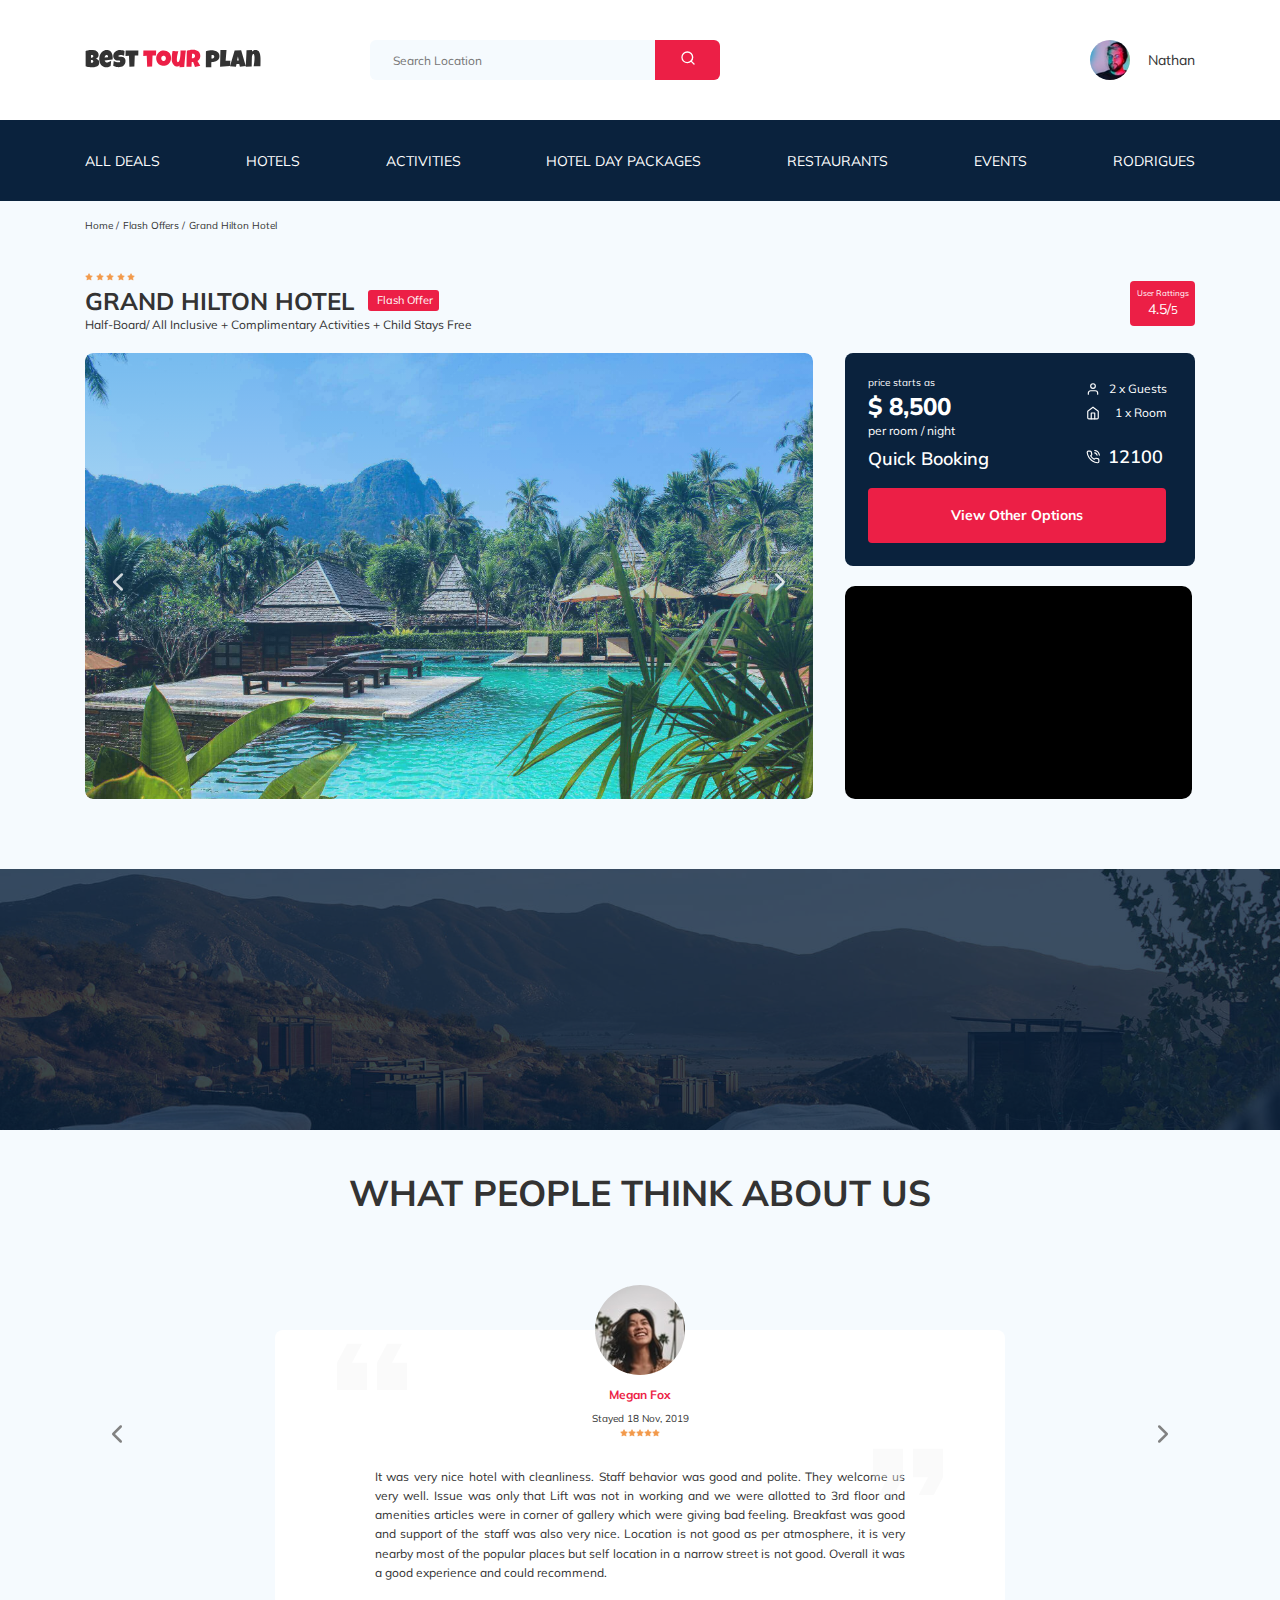
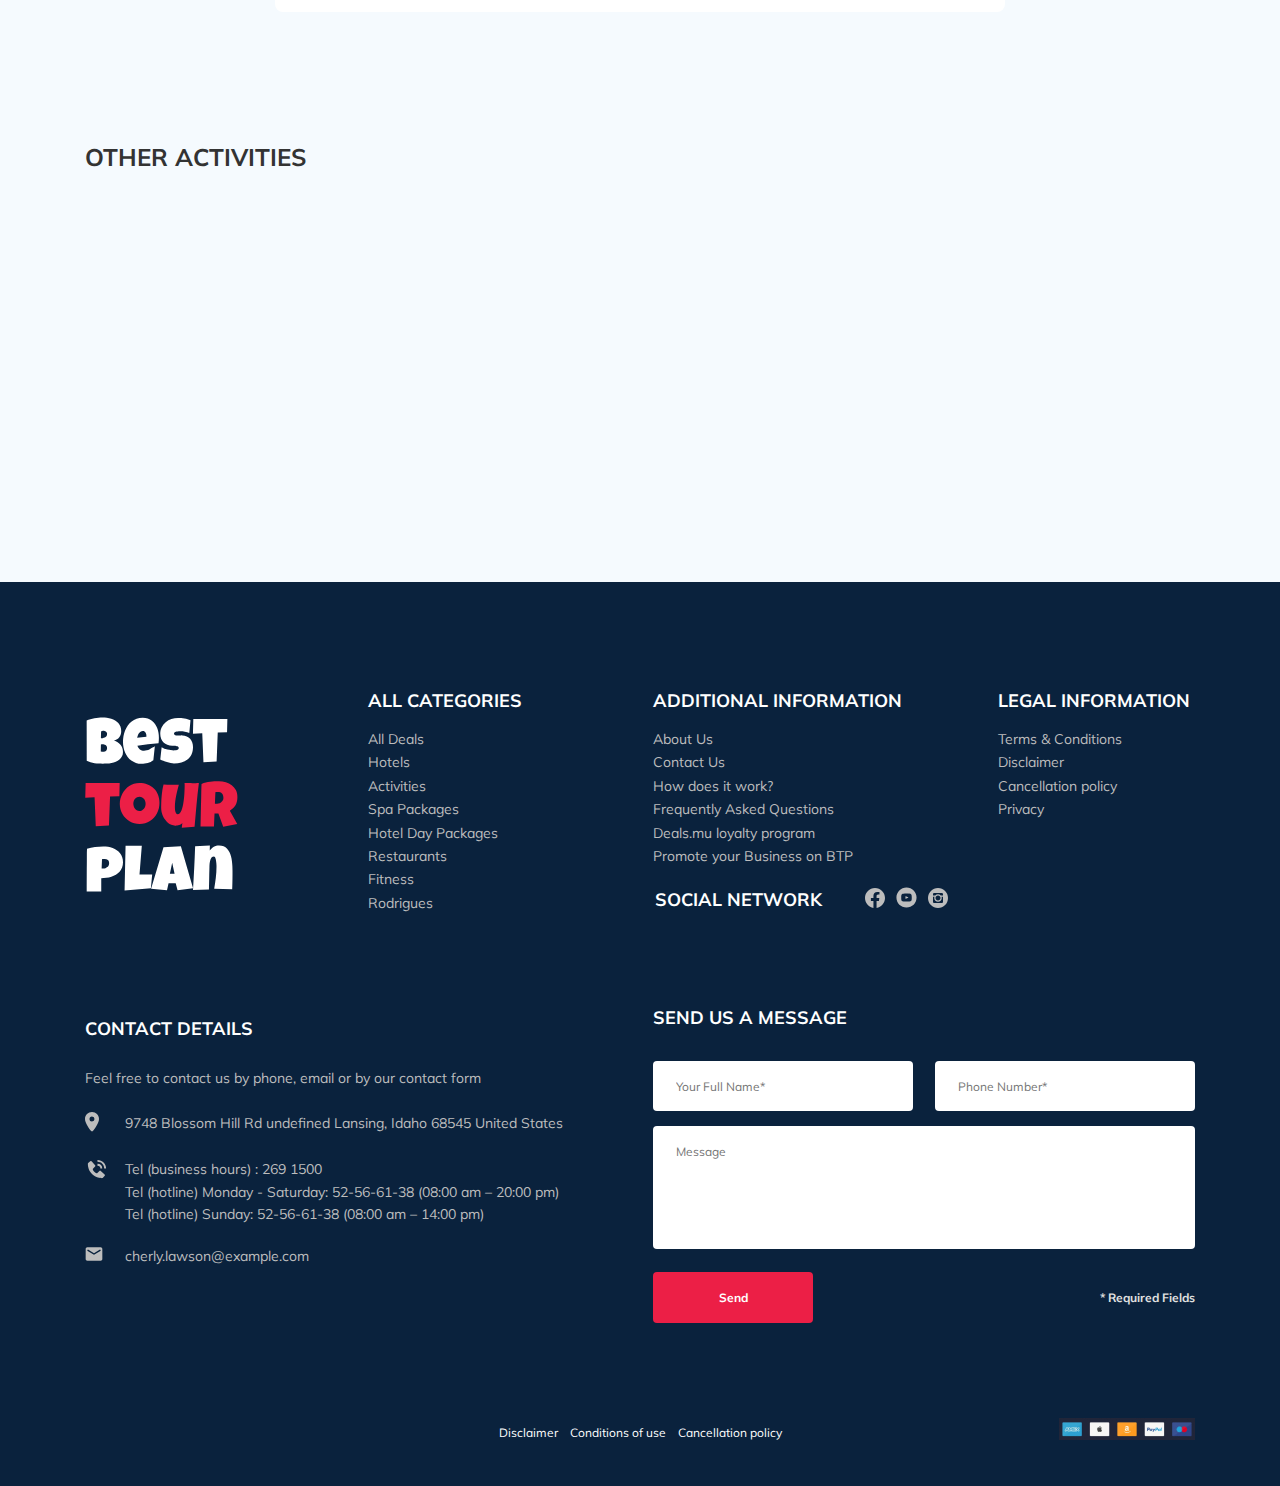
<file: index.html>
<!DOCTYPE html>
<html lang="en">
  <head>
    <meta charset="UTF-8" />
    <meta name="viewport" content="width=device-width, initial-scale=1.0" />
    <title>Best Tour Plan - Hotel Booking</title>
    <link
      href="https://fonts.googleapis.com/css2?family=Muli:wght@400;700&family=Nunito:wght@400;700;800&display=swap"
      rel="stylesheet"
    />
    <link rel="stylesheet" href="css/swiper-bundle.min.css" />
    <link rel="stylesheet" href="css/aos.css" />
    <link rel="stylesheet" href="css/style.css" />
    <link rel="shortcut icon" href="favicon.ico" type="image/x-icon" />
    <link rel="icon" href="favicon.ico" type="image/x-icon" />
  </head>
  <body>
    <header class="navbar navbar__mobile__fixed">
      <div class="container">
        <div class="navbar-top">
          <a href="#" class="logo">
            <img
              src="img/horizontal-logo.svg"
              alt="Logo: Best Tour Plan"
              class="logo__img"
            />
          </a>
          <form
            action="#"
            class="search navbar__search navbar__search--mobile--hidden"
          >
            <input
              type="search"
              class="search__input"
              placeholder="Search Location"
            />
            <button class="search__button">
              <img src="img/search.svg" alt="icon: search" />
            </button>
          </form>
          <a href="#" class="user navbar__user navbar__user--mobile--hidden">
            <img
              src="img/user-avatar.jpg"
              alt="Avatar: Nathan"
              class="user__avatar"
            />
            <span class="user__name">Nathan</span>
          </a>
          <!-- /.user -->
          <button class="menu-button navbar-top__menu-button">
            <span class="menu-button__line"></span>
            <span class="menu-button__line"></span>
            <span class="menu-button__line"></span>
          </button>
        </div>
        <!-- /.navbar-top -->
      </div>
      <!-- /.container -->
      <div class="navbar-bottom">
        <div class="container">
          <ul class="navbar-menu">
            <li class="navbar-menu__item navbar-menu__item--mobile--visible">
              <a
                href="#"
                class="user navbar__user navbar__user--mobile--visible"
              >
                <img
                  src="img/user-avatar.jpg"
                  alt="Avatar: Nathan"
                  class="user__avatar"
                />
                <span class="user__name user__name--light">Nathan</span>
              </a>
              <!-- /.user -->
            </li>
            <li class="navbar-menu__item navbar-menu__item--mobile--visible">
              <form
                action="#"
                class="search navbar__search navbar__search--mobile--visible"
              >
                <input
                  type="search"
                  class="search__input"
                  placeholder="Search Location"
                />
                <button class="search__button">
                  <img src="img/search.svg" alt="icon: search" />
                </button>
              </form>
            </li>
            <li class="navbar-menu__item">
              <a href="#" class="navbar-menu__link">All Deals</a>
            </li>
            <li class="navbar-menu__item">
              <a href="#" class="navbar-menu__link">Hotels</a>
            </li>
            <li class="navbar-menu__item">
              <a href="#" class="navbar-menu__link">Activities</a>
            </li>
            <li class="navbar-menu__item">
              <a href="#" class="navbar-menu__link">Hotel Day Packages</a>
            </li>
            <li class="navbar-menu__item">
              <a href="#" class="navbar-menu__link">Restaurants</a>
            </li>
            <li class="navbar-menu__item">
              <a href="#" class="navbar-menu__link">Events</a>
            </li>
            <li class="navbar-menu__item">
              <a href="#" class="navbar-menu__link">Rodrigues</a>
            </li>
          </ul>
        </div>
        <!-- /.container -->
      </div>
      <!-- /.navbar-bottom -->
    </header>
    <nav class="breadcrumb">
      <div class="container">
        <ul class="breadcrumb-list">
          <li class="breadcrumb-list__item">
            <a href="#" class="breadcrumb-list__link">Home</a>
          </li>
          <li class="breadcrumb-list__item">
            <a href="#" class="breadcrumb-list__link">Flash Offers</a>
          </li>
          <li class="breadcrumb-list__item">Grand Hilton Hotel</li>
        </ul>
      </div>
      <!-- /.container -->
    </nav>
    <!-- /.breadcrumb -->
    <section class="hotel">
      <div class="container">
        <div class="hotel-info">
          <div class="hotel-info__text">
            <div class="hotel-wrapper">
              <div class="stars">
                <img class="img" src="img/star.svg" alt="star" />
                <img class="img" src="img/star.svg" alt="star" />
                <img class="img" src="img/star.svg" alt="star" />
                <img class="img" src="img/star.svg" alt="star" />
                <img class="img" src="img/star.svg" alt="star" />
              </div>
              <h1 class="hotel-name hotel-info__name">GRAND HILTON HOTEL</h1>
              <span class="offer hotel-info__offer">Flash Offer</span>
            </div>
            <p class="hotel-description hotel-info__description">
              Half-Board/ All Inclusive + Complimentary Activities + Child Stays
              Free
            </p>
          </div>
          <!-- /.hotel-info__text -->
          <div class="rating hotel-info__rating">
            <span class="rating__text">User Rattings</span>
            <span class="rating__counter">4.5/<small>5</small></span>
          </div>
          <!-- /.hotel-info__rating -->
        </div>
        <!-- /.hotel-info -->
        <script src="http://code.jquery.com/jquery-3.5.1.min.js"></script>
        <div class="hotel-grid">
          <!-- Slider main container -->
          <div class="swiper-container hotel-slider hotel__slider">
            <!-- Additional required wrapper -->
            <div class="swiper-wrapper">
              <!-- Slides -->
              <div class="swiper-slide hotel-slider__item">
                <img
                  class="hotel-slider__image"
                  src="img/slide.jpg"
                  alt="slide"
                />
              </div>
              <div class="swiper-slide hotel-slider">
                <img
                  class="hotel-slider__image"
                  src="img/sl2.jpg"
                  alt="slide"
                />
              </div>
              <div class="swiper-slide hotel-slider">
                <img
                  class="hotel-slider__image"
                  src="img/sl3.jpg"
                  alt="slide"
                />
              </div>
            </div>
            <!-- If we need navigation buttons -->
            <button
              class="hotel-slider__button hotel-slider__button--prev"
            ></button>
            <button
              class="hotel-slider__button hotel-slider__button--next"
            ></button>
          </div>
          <!--/.swiper-container-->
          <div class="hotel-right">
            <div class="booking">
              <div class="booking__info">
                <div class="booking__price">
                  <span class="booking__start">price starts as</span>
                  <strong class="booking__pricetag">$ 8,500</strong>
                  <span class="booking__per-room">per room / night</span>
                </div>
                <!-- /.booking__price -->
                <div class="booking__room">
                  <div class="booking__text">
                    <img
                      src="img/user.svg"
                      alt="Icon: user"
                      class="booking__icon"
                    />
                    <span class="booking__description">2 x Guests</span>
                  </div>
                  <div class="booking__text">
                    <img
                      src="img/home.svg"
                      alt="Icon: home"
                      class="booking__icon"
                    />
                    <span class="booking__description">1 x Room</span>
                  </div>
                </div>
                <!-- /.booking__room -->
              </div>
              <!-- /.booking__info -->
              <div class="booking__call-center">
                <span class="booking__heading">Quick Booking</span>
                <a class="booking__number" href="tel:12100">
                  <img src="img/phone-call.svg" alt="Icon: phone" />
                  <span class="booking__num">12100</span>
                </a>
              </div>
              <!-- /.booking__call-center -->
              <button data-toggle="modal" class="button booking__button">
                View Other Options
              </button>
            </div>
            <!-- /.booking -->
            <div class="map">
              <iframe
                src="https://www.google.com/maps/embed?pb=!1m18!1m12!1m3!1d2237.5268501208375!2d36.72017371613691!3d55.888221680589794!2m3!1f0!2f0!3f0!3m2!1i1024!2i768!4f13.1!3m3!1m2!1s0x46b57aafe7c576a9%3A0x3482dc79de08434!2sHilton%20Garden%20Inn%20Moscow%20New%20Riga!5e0!3m2!1sru!2sru!4v1602269385169!5m2!1sru!2sru"
                width="576"
                height="213"
                style="border: 0"
                allowfullscreen=""
                aria-hidden="false"
                tabindex="0"
              ></iframe>
            </div>
            <!-- /.map -->
          </div>
          <!-- /.hotel-right -->
        </div>
        <!-- /.hotel-grid -->
      </div>
      <!-- /.container -->
    </section>
    <section class="newsletter">
      <div class="newsletter-wrapper" data-aos="fade-up">
        <h2 class="newsletter-title newsletter__title">
          subscribe to our
          <span class="newsletter-title__strong">Newsletter</span>
        </h2>
        <form
          action="send.php"
          method="POST"
          class="subscribe newsletter__subscribe novalid"
        >
          <input
            type="email"
            class="subscribe__input"
            placeholder="Your email address"
            name="email"
            required
          />
          <button class="subscribe__button">Send</button>
        </form>
      </div>
      <!-- /.newsletter-wrapper -->
    </section>
    <section class="reviews">
      <div class="container">
        <h2 class="reviews__title">What people think about us</h2>
        <div class="swiper-container reviews-slider">
          <div class="swiper-wrapper">
            <div class="swiper-slide">
              <div class="reviews-slider__item">
                <div class="reviews-slider__profile">
                  <img
                    src="img/reviews-avatar.jpg"
                    alt="Photo: Megan Fox"
                    class="reviews-slider__avatar"
                  />
                  <h3 class="reviews-slider__username">Megan Fox</h3>
                  <span class="reviews-slider__date">Stayed 18 Nov, 2019</span>
                  <div class="reviews-slider__rating">
                    <img class="img" src="img/star.svg" alt="star" />
                    <img class="img" src="img/star.svg" alt="star" />
                    <img class="img" src="img/star.svg" alt="star" />
                    <img class="img" src="img/star.svg" alt="star" />
                    <img class="img" src="img/star.svg" alt="star" />
                  </div>
                  <!-- /.reviews-slider__rating -->
                </div>
                <!-- /.reviews-slider__profile -->
                <p class="reviews-slider__text">
                  It was very nice hotel with cleanliness. Staff behavior was
                  good and polite. They welcome us very well. Issue was only
                  that Lift was not in working and we were allotted to 3rd floor
                  and amenities articles were in corner of gallery which were
                  giving bad feeling. Breakfast was good and support of the
                  staff was also very nice. Location is not good as per
                  atmosphere, it is very nearby most of the popular places but
                  self location in a narrow street is not good. Overall it was a
                  good experience and could recommend.
                </p>
              </div>
              <!-- /.reviews-slider__item -->
            </div>
            <!-- /.swiper-slide -->
            <div class="swiper-slide">
              <div class="reviews-slider__item">
                <div class="reviews-slider__profile">
                  <img
                    src="img/reviews-avatar2.jpg"
                    alt="Photo: Elizabeth Turner"
                    class="reviews-slider__avatar"
                  />
                  <h3 class="reviews-slider__username">Elizabeth Turner</h3>
                  <span class="reviews-slider__date">Stayed 1 Jul, 2019</span>
                  <div class="reviews-slider__rating">
                    <img class="img" src="img/star.svg" alt="star" />
                    <img class="img" src="img/star.svg" alt="star" />
                    <img class="img" src="img/star.svg" alt="star" />
                    <img class="img" src="img/star.svg" alt="star" />
                    <img class="img" src="img/star.svg" alt="star" />
                  </div>
                  <!-- /.reviews-slider__rating -->
                </div>
                <!-- /.reviews-slider__profile -->
                <p class="reviews-slider__text">
                  Luxury, perfect service, great location and amazing
                  breakfasts! The staff is very attentive and they care a lot
                  about each and every client. Rooms are cleaned several times a
                  day, everybody is smiling and the whole hotel is flawless. The
                  restaurants are fantastic, pool is great. It would be only
                  nicer to have more kinds of saunas. I especially loved the
                  Japanese breakfast to the room!!! As a big fan of Japanese
                  culture, well done!! Very satisfied!
                </p>
              </div>
              <!-- /.reviews-slider__item -->
            </div>
            <!-- /.swiper-slide -->
            <div class="swiper-slide">
              <div class="reviews-slider__item">
                <div class="reviews-slider__profile">
                  <img
                    src="img/reviews-avatar3.jpg"
                    alt="Photo: Ronald Donald"
                    class="reviews-slider__avatar"
                  />
                  <h3 class="reviews-slider__username">Ronald Donald</h3>
                  <span class="reviews-slider__date">Stayed 29 Sep, 2020</span>
                  <div class="reviews-slider__rating">
                    <img class="img" src="img/star.svg" alt="star" />
                    <img class="img" src="img/star.svg" alt="star" />
                    <img class="img" src="img/star.svg" alt="star" />
                    <img class="img" src="img/star.svg" alt="star" />
                    <img class="img" src="img/star.svg" alt="star" />
                  </div>
                  <!-- /.reviews-slider__rating -->
                </div>
                <!-- /.reviews-slider__profile -->
                <p class="reviews-slider__text">
                  This place was amazing to say the least. Very friendly staff
                  and everything and more that i was expecting before my visit.
                  Would definitely recommend to anyone looking for a lovely 5*
                  hotel and i will be back when I’m in the area. Thanks again
                  staff
                </p>
              </div>
              <!-- /.reviews-slider__item -->
            </div>
            <!-- /.swiper-slide -->
          </div>
          <!-- /.swiper-wrapper -->
          <button
            class="reviews-slider__button reviews-slider__button--prev"
          ></button>
          <button
            class="reviews-slider__button reviews-slider__button--next"
          ></button>
        </div>
        <!-- /.reviews-slider -->
      </div>
      <!-- /.container -->
    </section>
    <section class="activities">
      <div class="container">
        <h2 class="activities__title">Other Activities</h2>
        <div class="activities-wrapper">
          <div
            class="card activities__card"
            data-aos="fade-right"
            data-aos-offset="100"
            data-aos-easing="ease-in-sine"
          >
            <img
              src="img/activiti-1.jpg"
              alt="The curious corner 
of chamarel"
              class="card__image"
            />
            <h3 class="card__title">The curious corner <br />of chamarel</h3>
            <button data-toggle="modal" class="card__button">Book Now</button>
          </div>
          <!-- /.card -->
          <div
            class="card activities__card"
            data-aos="fade-right"
            data-aos-offset="150"
            data-aos-easing="ease-in-sine"
          >
            <img
              src="img/activiti-2.jpg"
              alt="Gymkhana club golf
course"
              class="card__image"
            />
            <h3 class="card__title">Gymkhana club golf <br />course</h3>
            <button data-toggle="modal" class="card__button">Book Now</button>
          </div>
          <!-- /.card -->
          <div
            class="card activities__card"
            data-aos="fade-right"
            data-aos-offset="200"
            data-aos-easing="ease-in-sine"
          >
            <img
              src="img/activiti-3.jpg"
              alt="Tamarind falls hiking
trip - full day"
              class="card__image"
            />
            <h3 class="card__title">
              Tamarind falls hiking <br />trip - full day
            </h3>
            <button data-toggle="modal" class="card__button">Book Now</button>
          </div>
          <!-- /.card -->
          <div
            class="card activities__card"
            data-aos="fade-right"
            data-aos-offset="250"
            data-aos-easing="ease-in-sine"
          >
            <img
              src="img/activiti-4.jpg"
              alt="The blue marine discovery
quest"
              class="card__image"
            />
            <h3 class="card__title">The blue marine discovery <br />quest</h3>
            <button data-toggle="modal" class="card__button">Book Now</button>
          </div>
          <!-- /.card -->
        </div>
        <!-- /.activities-wrapper -->
      </div>
      <!-- /.container -->
    </section>
    <!-- /.reviews -->
    <footer class="footer">
      <div class="container">
        <div class="footer-wrapper">
          <a class="logo footer__logo" href="#">
            <img src="img/vertical-logo.svg" alt="Logo: Best tur plan" />
          </a>
          <div class="footer__list footer__categories">
            <h3 class="footer__title">ALL CATEGORIES</h3>
            <ul class="footer__ul">
              <li class="footer__item">
                <a href="#" class="footer__link">All Deals</a>
              </li>
              <li class="footer__item">
                <a href="#" class="footer__link">Hotels</a>
              </li>
              <li class="footer__item">
                <a href="#" class="footer__link">Activities</a>
              </li>
              <li class="footer__item">
                <a href="#" class="footer__link">Spa Packages</a>
              </li>
              <li class="footer__item">
                <a href="#" class="footer__link">Hotel Day Packages</a>
              </li>
              <li class="footer__item">
                <a href="#" class="footer__link">Restaurants</a>
              </li>
              <li class="footer__item">
                <a href="#" class="footer__link">Fitness</a>
              </li>
              <li class="footer__item">
                <a href="#" class="footer__link">Rodrigues</a>
              </li>
            </ul>
          </div>
          <!-- /.footer__list -->
          <div class="footer__list footer__additional">
            <h3 class="footer__title">ADDITIONAL INFORMATION</h3>
            <ul class="footer__ul">
              <li class="footer__item">
                <a href="#" class="footer__link">About Us</a>
              </li>
              <li class="footer__item">
                <a href="#" class="footer__link">Contact Us</a>
              </li>
              <li class="footer__item">
                <a href="#" class="footer__link">How does it work?</a>
              </li>
              <li class="footer__item">
                <a href="#" class="footer__link">Frequently Asked Questions</a>
              </li>
              <li class="footer__item">
                <a href="#" class="footer__link">Deals.mu loyalty program</a>
              </li>
              <li class="footer__item">
                <a href="#" class="footer__link"
                  >Promote your Business on BTP</a
                >
              </li>
            </ul>
          </div>
          <!-- /.footer__list -->
          <div class="footer__social-network">
            <h3 class="footer__title footer__title--inline">Social Network</h3>
            <div class="footer__social-links">
              <a href="https://vk.com/glo_academy" class="footer__link"
                ><img src="img/facebook.svg" alt="icon: facebook"
              /></a>
              <a
                href="https://www.youtube.com/channel/UCoosOi7ok8jJKl7rb0xhlWQ"
                class="footer__link"
                ><img src="img/youtobe.svg" alt="icon: youtobe"
              /></a>
              <a
                href="https://www.instagram.com/islamovartem/?hl=ru"
                class="footer__link"
                ><img src="img/instagramm.svg" alt="icon: instagramm"
              /></a>
            </div>
            <!-- /.footer__social-links -->
          </div>
          <!-- /.footer__social-network -->
          <div class="footer__list footer__legal">
            <h3 class="footer__title">LEGAL INFORMATION</h3>
            <ul class="footer__ul">
              <li class="footer__item">
                <a href="#" class="footer__link">Terms & Conditions</a>
              </li>
              <li class="footer__item">
                <a href="#" class="footer__link">Disclaimer</a>
              </li>
              <li class="footer__item">
                <a href="#" class="footer__link">Cancellation policy</a>
              </li>
              <li class="footer__item">
                <a href="#" class="footer__link">Privacy</a>
              </li>
            </ul>
          </div>
          <!-- /.footer__list -->
          <div class="footer__contact-details">
            <h3 class="footer__title footer__title--mb-3">Contact Details</h3>
            <p class="footer__text">
              Feel free to contact us by phone, email or by our contact form
            </p>
            <ul class="footer__ul">
              <li class="footer__item footer__item--mb-2">
                <div class="footer__icon-wrapper">
                  <img
                    class="footer__icon"
                    src="img/map-marker.svg"
                    alt="icon: map-marker"
                  />
                </div>
                9748 Blossom Hill Rd undefined Lansing, Idaho 68545 United
                States
              </li>
              <li class="footer__item footer__item--mb-2">
                <div class="footer__icon-wrapper">
                  <img
                    class="footer__icon"
                    src="img/phone-footer.svg"
                    alt="icon: phone-call footer"
                  />
                </div>
                <div class="footer__tel">
                  <a class="footer__link" href="tel:2691599"
                    >Tel (business hours) : 269 1500 <br
                  /></a>
                  <a class="footer__link" href="tel:52566138"
                    >Tel (hotline) Monday - Saturday: 52-56-61-38 (08:00 am –
                    20:00 pm) <br
                  /></a>
                  <a class="footer__link" href="tel:52566138"
                    >Tel (hotline) Sunday: 52-56-61-38 (08:00 am – 14:00 pm)</a
                  >
                </div>
              </li>
              <li class="footer__item footer__item--mb-2">
                <div class="footer__icon-wrapper">
                  <img
                    class="footer__icon"
                    src="img/email.svg"
                    alt="icon: email"
                  />
                </div>
                <a class="footer__link" href="mailto:example@example.com"
                  >cherly.lawson@example.com</a
                >
              </li>
            </ul>
          </div>
          <!-- /footer__contact-details -->
          <div class="footer__contact-form">
            <h3 class="footer__title-send">SEND US A MESSAGE</h3>
            <form action="send.php" method="POST" class="footer__form form">
              <div class="footer__input-group">
                <input
                  type="text"
                  class="input footer__input"
                  placeholder="Your Full Name*"
                  name="name"
                  required
                  minlength="2"
                />
              </div>
              <div class="footer__input-group">
                <input
                  type="tel"
                  class="input footer__input phone"
                  placeholder="Phone Number*"
                  name="phone"
                  minlength="1"
                  maxlength="18"
                  required
                />
              </div>
              <textarea
                class="message footer__message"
                placeholder="Message"
                name="message"
              ></textarea>
              <button class="button footer__button" type="submit">Send</button>
              <span class="footer__info">* Required Fields</span>
            </form>
          </div>
          <!-- /.footer__contac-form -->
        </div>
        <!-- /.footer-wrapper -->
        <div class="footer__boottom">
          <a class="footer__link-boottom" href="#">Disclaimer</a>
          <a class="footer__link-boottom" href="#">Conditions of use</a>
          <a class="footer__link-boottom" href="#">Cancellation policy</a>
          <img class="footer__pay" src="img/paysistem.jpg" alt="paysistem" />
        </div>
        <!--/.footer__bootom-->
      </div>
      <!-- /.container -->
    </footer>
    <div class="modal">
      <div class="modal__overlay"></div>
      <!-- /.modal__overlay -->
      <div class="modal__dialog">
        <a href="#" class="modal__close">
          <img src="img/close.svg" alt="icon: close" />
        </a>
        <div class="modal__contact-form">
          <h3 class="modal__title-send">Booking</h3>
          <form action="send.php" method="POST" class="modal__form form">
            <input
              type="text"
              class="input modal__input"
              placeholder="Your Full Name*"
              name="name"
              required
              minlength="2"
            />
            <input
              type="tel"
              class="input modal__input phone1"
              placeholder="Phone Number*"
              name="phone"
              required
              minlength="1"
              maxlength="18"
            />
            <input
              type="email"
              class="input modal__input email"
              placeholder="Email*"
              name="email"
              required
            />
            <textarea
              class="message modal__message"
              placeholder="Message"
              name="message"
            ></textarea>
            <button class="button modal__button" type="submit">Send</button>
            <span class="modal__info">* Required Fields</span>
          </form>
        </div>
      </div>
      <!-- /.modal__dialog -->
    </div>
    <!-- /.modal -->
    <script src="js/jquery-3.5.1min.js"></script>
    <script src="js/swiper-bundle.min.js"></script>
    <script src="js/jquery.validate.min.js"></script>
    <!-- Подключение jQuery плагина Masked Input -->
    <script src="js/jquery.mask.min.js"></script>
    <script src="js/aos.js"></script>
    <script src="js/main.js"></script>
  </body>
</html>
</file>
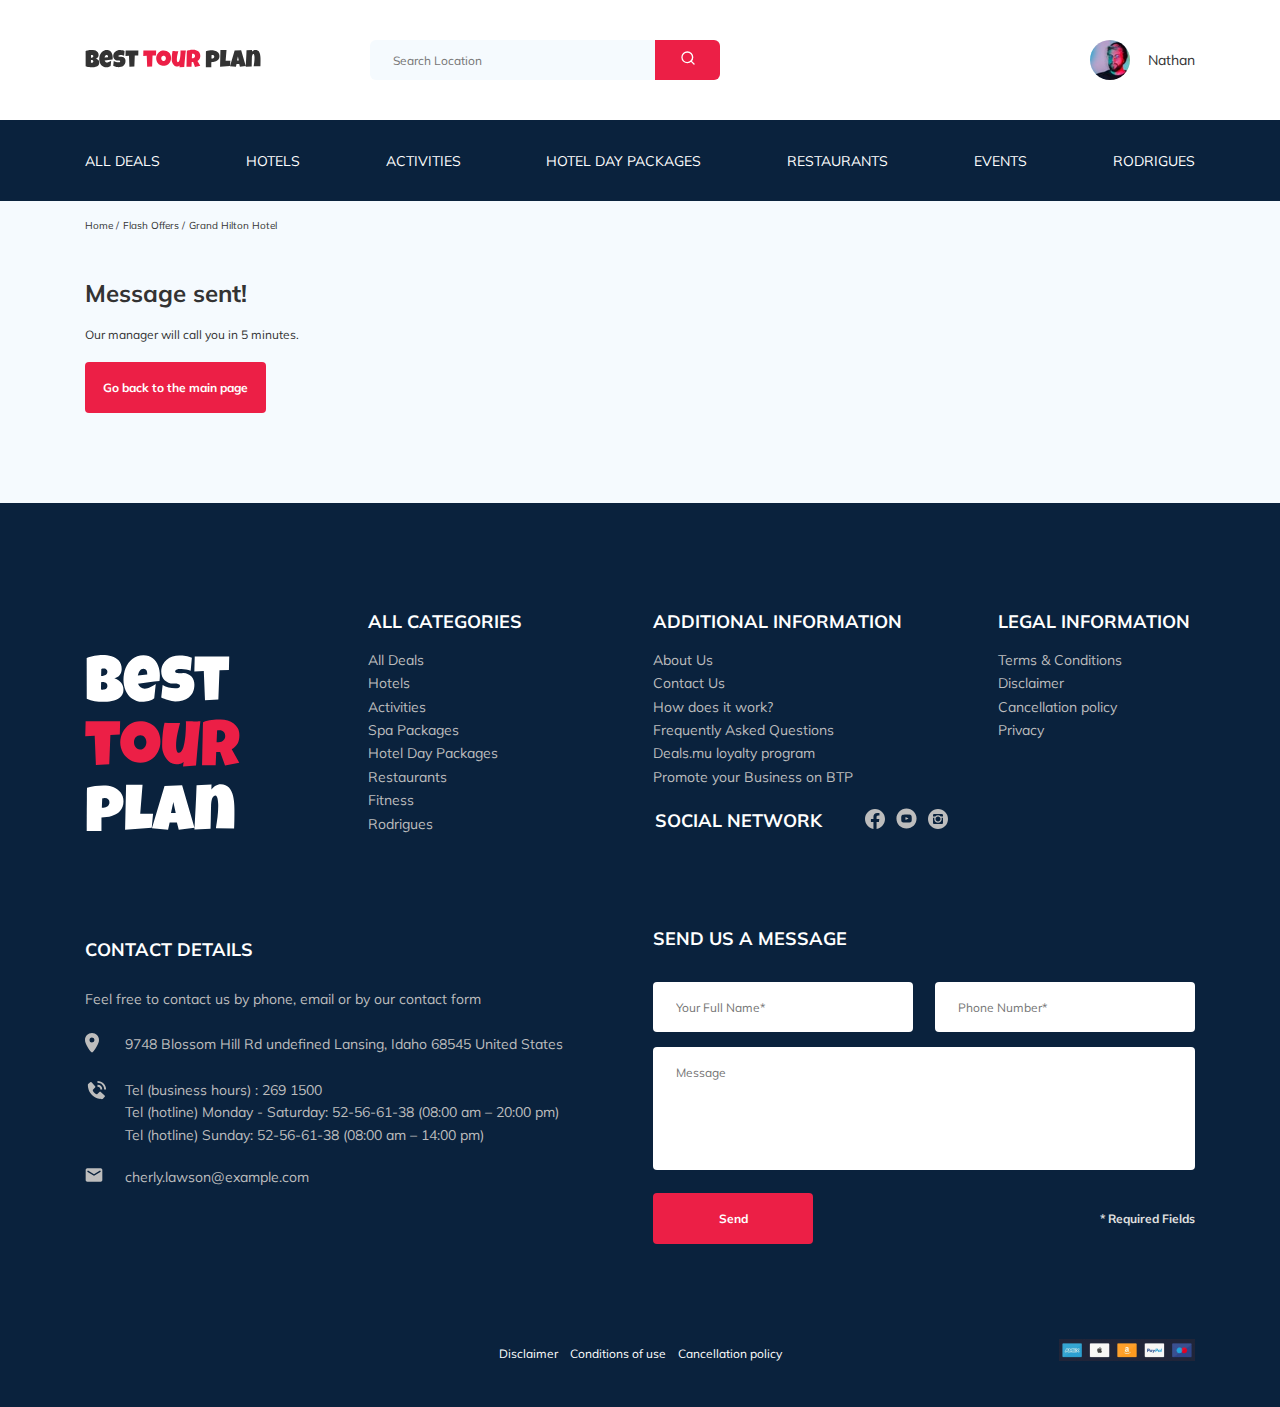
<file: thankyou.html>
<!DOCTYPE html>
<html lang="en">
  <head>
    <meta charset="UTF-8" />
    <meta name="viewport" content="width=device-width, initial-scale=1.0" />
    <title>Best Tour Plan - Hotel Booking</title>
    <link
      href="https://fonts.googleapis.com/css2?family=Muli:wght@400;700&family=Nunito:wght@400;700;800&display=swap"
      rel="stylesheet"
    />
    <link rel="stylesheet" href="css/swiper-bundle.min.css" />
    <link rel="stylesheet" href="css/style.css" />
  </head>

  <body>
    <header class="navbar navbar__mobile__fixed">
      <div class="container">
        <div class="navbar-top">
          <a href="#" class="logo">
            <img
              src="img/horizontal-logo.svg"
              alt="Logo: Best Tour Plan"
              class="logo__img"
            />
          </a>
          <form
            action="#"
            class="search navbar__search navbar__search--mobile--hidden"
          >
            <input
              type="text"
              class="search__input"
              placeholder="Search Location"
            />
            <button class="search__button">
              <img src="img/search.svg" alt="icon: search" />
            </button>
          </form>
          <a href="#" class="user navbar__user navbar__user--mobile--hidden">
            <img
              src="img/user-avatar.jpg"
              alt="Avatar: Nathan"
              class="user__avatar"
            />
            <span class="user__name">Nathan</span>
          </a>
          <!-- /.user -->
          <button class="menu-button navbar-top__menu-button">
            <span class="menu-button__line"></span>
            <span class="menu-button__line"></span>
            <span class="menu-button__line"></span>
          </button>
        </div>
        <!-- /.navbar-top -->
      </div>
      <!-- /.container -->
      <div class="navbar-bottom">
        <div class="container">
          <ul class="navbar-menu">
            <li class="navbar-menu__item navbar-menu__item--mobile--visible">
              <a
                href="#"
                class="user navbar__user navbar__user--mobile--visible"
              >
                <img
                  src="img/user-avatar.jpg"
                  alt="Avatar: Nathan"
                  class="user__avatar"
                />
                <span class="user__name user__name--light">Nathan</span>
              </a>
              <!-- /.user -->
            </li>
            <li class="navbar-menu__item navbar-menu__item--mobile--visible">
              <form
                action="#"
                class="search navbar__search navbar__search--mobile--visible"
              >
                <input
                  type="text"
                  class="search__input"
                  placeholder="Search Location"
                />
                <button class="search__button">
                  <img src="img/search.svg" alt="icon: search" />
                </button>
              </form>
            </li>
            <li class="navbar-menu__item">
              <a href="#" class="navbar-menu__link">All Deals</a>
            </li>
            <li class="navbar-menu__item">
              <a href="#" class="navbar-menu__link">Hotels</a>
            </li>
            <li class="navbar-menu__item">
              <a href="#" class="navbar-menu__link">Activities</a>
            </li>
            <li class="navbar-menu__item">
              <a href="#" class="navbar-menu__link">Hotel Day Packages</a>
            </li>
            <li class="navbar-menu__item">
              <a href="#" class="navbar-menu__link">Restaurants</a>
            </li>
            <li class="navbar-menu__item">
              <a href="#" class="navbar-menu__link">Events</a>
            </li>
            <li class="navbar-menu__item">
              <a href="#" class="navbar-menu__link">Rodrigues</a>
            </li>
          </ul>
        </div>
        <!-- /.container -->
      </div>
      <!-- /.navbar-bottom -->
    </header>
    <nav class="breadcrumb">
      <div class="container">
        <ul class="breadcrumb-list">
          <li class="breadcrumb-list__item">
            <a href="#" class="breadcrumb-list__link">Home</a>
          </li>
          <li class="breadcrumb-list__item">
            <a href="#" class="breadcrumb-list__link">Flash Offers</a>
          </li>
          <li class="breadcrumb-list__item">Grand Hilton Hotel</li>
        </ul>
      </div>
      <!-- /.container -->
    </nav>
    <!-- /.breadcrumb -->
    <section class="hotel">
      <div class="container">
        <div class="hotel-info">
          <div class="hotel-info__text">
            <div class="hotel-wrapper">
              <h1 class="hotel-name hotel-info__name">Message sent!</h1>
            </div>
            <br />
            <p class="hotel-description hotel-info__description">
              Our manager will call you in 5 minutes.
            </p>
            <br />
            <form action="main_page.php">
              <button class="button footer__button" type="submit">
                Go back to the main page
              </button>
            </form>
          </div>
          <!-- /.hotel-info__text -->
        </div>
        <!-- /.hotel-info -->
        <script src="http://code.jquery.com/jquery-3.5.1.min.js"></script>
      </div>
      <!-- /.container -->
    </section>
    <footer class="footer">
      <div class="container">
        <div class="footer-wrapper">
          <img
            src="img/vertical-logo.svg"
            alt="Logo: Best tur plan"
            class="logo footer__logo"
          />
          <div class="footer__list footer__categories">
            <h3 class="footer__title">ALL CATEGORIES</h3>
            <ul class="footer__ul">
              <li class="footer__item">
                <a href="#" class="footer__link">All Deals</a>
              </li>
              <li class="footer__item">
                <a href="#" class="footer__link">Hotels</a>
              </li>
              <li class="footer__item">
                <a href="#" class="footer__link">Activities</a>
              </li>
              <li class="footer__item">
                <a href="#" class="footer__link">Spa Packages</a>
              </li>
              <li class="footer__item">
                <a href="#" class="footer__link">Hotel Day Packages</a>
              </li>
              <li class="footer__item">
                <a href="#" class="footer__link">Restaurants</a>
              </li>
              <li class="footer__item">
                <a href="#" class="footer__link">Fitness</a>
              </li>
              <li class="footer__item">
                <a href="#" class="footer__link">Rodrigues</a>
              </li>
            </ul>
          </div>
          <!-- /.footer__list -->
          <div class="footer__list footer__additional">
            <h3 class="footer__title">ADDITIONAL INFORMATION</h3>
            <ul class="footer__ul">
              <li class="footer__item">
                <a href="#" class="footer__link">About Us</a>
              </li>
              <li class="footer__item">
                <a href="#" class="footer__link">Contact Us</a>
              </li>
              <li class="footer__item">
                <a href="#" class="footer__link">How does it work?</a>
              </li>
              <li class="footer__item">
                <a href="#" class="footer__link">Frequently Asked Questions</a>
              </li>
              <li class="footer__item">
                <a href="#" class="footer__link">Deals.mu loyalty program</a>
              </li>
              <li class="footer__item">
                <a href="#" class="footer__link"
                  >Promote your Business on BTP</a
                >
              </li>
            </ul>
          </div>
          <!-- /.footer__list -->
          <div class="footer__social-network">
            <h3 class="footer__title footer__title--inline">Social Network</h3>
            <div class="footer__social-links">
              <a href="#" class="footer__link"
                ><img src="img/facebook.svg" alt="icon: facebook"
              /></a>
              <a href="#" class="footer__link"
                ><img src="img/youtobe.svg" alt="icon: youtobe"
              /></a>
              <a href="#" class="footer__link"
                ><img src="img/instagramm.svg" alt="icon: instagramm"
              /></a>
            </div>
            <!-- /.footer__social-links -->
          </div>
          <!-- /.footer__social-network -->
          <div class="footer__list footer__legal">
            <h3 class="footer__title">LEGAL INFORMATION</h3>
            <ul class="footer__ul">
              <li class="footer__item">
                <a href="#" class="footer__link">Terms & Conditions</a>
              </li>
              <li class="footer__item">
                <a href="#" class="footer__link">Disclaimer</a>
              </li>
              <li class="footer__item">
                <a href="#" class="footer__link">Cancellation policy</a>
              </li>
              <li class="footer__item">
                <a href="#" class="footer__link">Privacy</a>
              </li>
            </ul>
          </div>
          <!-- /.footer__list -->
          <div class="footer__contact-details">
            <h3 class="footer__title footer__title--mb-3">Contact Details</h3>
            <p class="footer__text">
              Feel free to contact us by phone, email or by our contact form
            </p>
            <ul class="footer__ul">
              <li class="footer__item footer__item--mb-2">
                <div class="footer__icon-wrapper">
                  <img
                    class="footer__icon"
                    src="img/map-marker.svg"
                    alt="icon: map-marker"
                  />
                </div>
                9748 Blossom Hill Rd undefined Lansing, Idaho 68545 United
                States
              </li>
              <li class="footer__item footer__item--mb-2">
                <div class="footer__icon-wrapper">
                  <img
                    class="footer__icon"
                    src="img/phone-footer.svg"
                    alt="icon: phone-call footer"
                  />
                </div>
                Tel (business hours) : 269 1500 <br />
                Tel (hotline) Monday - Saturday: 52-56-61-38 (08:00 am – 20:00
                pm) <br />
                Tel (hotline) Sunday: 52-56-61-38 (08:00 am – 14:00 pm)
              </li>
              <li class="footer__item footer__item--mb-2">
                <div class="footer__icon-wrapper">
                  <img
                    class="footer__icon"
                    src="img/email.svg"
                    alt="icon: email"
                  />
                </div>
                cherly.lawson@example.com
              </li>
            </ul>
          </div>
          <div class="footer__contact-form">
            <h3 class="footer__title-send">SEND US A MESSAGE</h3>
            <form action="send.php" method="POST" class="footer__form form">
              <div class="footer__input-group">
                <input
                  type="text"
                  class="input footer__input"
                  placeholder="Your Full Name*"
                  name="name"
                  required
                  minlength="2"
                />
              </div>
              <div class="footer__input-group">
                <input
                  type="tel"
                  class="input footer__input phone"
                  placeholder="Phone Number*"
                  name="phone"
                  minlength="3"
                  required
                />
              </div>
              <textarea
                class="message footer__message"
                placeholder="Message"
                name="message"
              ></textarea>
              <button class="button footer__button" type="submit">Send</button>
              <span class="footer__info">* Required Fields</span>
            </form>
          </div>
          <!-- /.footer__contac-form -->
        </div>
        <!-- /.footer-wrapper -->
        <div class="footer__boottom">
          <a class="footer__link-boottom" href="#">Disclaimer</a>
          <a class="footer__link-boottom" href="#">Conditions of use</a>
          <a class="footer__link-boottom" href="#">Cancellation policy</a>
          <img class="footer__pay" src="img/paysistem.jpg" alt="paysistem" />
        </div>
        <!--/.footer__bootom-->
      </div>
      <!-- /.container -->
    </footer>
    <script src="js/swiper-bundle.min.js"></script>
    <script src="js/main.js"></script>
  </body>
</html>
</file>
<file: css/style.css>
*{box-sizing:border-box}body{font-family:'Muli', sans-serif;background-color:#f5fafe;color:#333}.container{max-width:1110px;margin:auto}img{max-width:100%}.input{background-color:#fff;border-radius:4px;border:none;outline:none;padding:0 23px;height:50px}.message{height:123px;background-color:#fff;border-radius:4px;resize:none;padding:18px 23px;border:none}.button{min-width:160px;min-height:50px;padding:18px;font-style:normal;font-weight:bold;font-size:12px;line-height:15px;color:#fff;background-color:#EC1F46;border:none;outline:none;border-radius:4px;cursor:pointer}.form{display:flex;align-items:start;justify-content:space-between;flex-wrap:wrap}.invalid{color:#EC1F46;font-size:12px;line-height:15px;margin-top:0}label.novalid{position:absolute;margin-top:57px;font-size:12px;line-height:15px;color:#EC1F46;z-index:2}/*! normalize.css v8.0.1 | MIT License | github.com/necolas/normalize.css */html{line-height:1.15;-webkit-text-size-adjust:100%}body{margin:0}main{display:block}h1{font-size:2em;margin:0.67em 0}hr{box-sizing:content-box;height:0;overflow:visible}pre{font-family:monospace, monospace;font-size:1em}a{background-color:transparent}abbr[title]{border-bottom:none;text-decoration:underline;text-decoration:underline dotted}b,strong{font-weight:bolder}code,kbd,samp{font-family:monospace, monospace;font-size:1em}small{font-size:80%}sub,sup{font-size:75%;line-height:0;position:relative;vertical-align:baseline}sub{bottom:-0.25em}sup{top:-0.5em}img{border-style:none}button,input,optgroup,select,textarea{font-family:inherit;font-size:100%;line-height:1.15;margin:0}button,input{overflow:visible}button,select{text-transform:none}button,[type="button"],[type="reset"],[type="submit"]{-webkit-appearance:button}button::-moz-focus-inner,[type="button"]::-moz-focus-inner,[type="reset"]::-moz-focus-inner,[type="submit"]::-moz-focus-inner{border-style:none;padding:0}button:-moz-focusring,[type="button"]:-moz-focusring,[type="reset"]:-moz-focusring,[type="submit"]:-moz-focusring{outline:1px dotted ButtonText}fieldset{padding:0.35em 0.75em 0.625em}legend{box-sizing:border-box;color:inherit;display:table;max-width:100%;padding:0;white-space:normal}progress{vertical-align:baseline}textarea{overflow:auto}[type="checkbox"],[type="radio"]{box-sizing:border-box;padding:0}[type="number"]::-webkit-inner-spin-button,[type="number"]::-webkit-outer-spin-button{height:auto}[type="search"]{-webkit-appearance:textfield;outline-offset:-2px}[type="search"]::-webkit-search-decoration{-webkit-appearance:none}::-webkit-file-upload-button{-webkit-appearance:button;font:inherit}details{display:block}summary{display:list-item}template{display:none}[hidden]{display:none}.navbar{background-color:#fff}.navbar-top{display:flex;align-items:center;justify-content:space-between;padding-top:40px;padding-bottom:40px}.navbar-top__menu-button{display:none}.navbar__search{margin-right:auto;margin-left:108px}.navbar-bottom{background-color:#0a223d}.navbar-menu{list-style-type:none;margin:0;padding:31px 0;display:flex;align-items:center;justify-content:space-between;color:#fff}.navbar-menu__link{color:inherit;text-decoration:none;text-transform:uppercase;font-size:14px;line-height:18px}.navbar-menu__item--mobile--visible{display:none}.logo{width:177px}.search{display:flex;position:relative;overflow:hidden;border-radius:6px;height:40px}.search__input{width:350px;height:100%;padding-left:23px;padding-right:75px;background-color:#f5fafe;border:none;font-size:12px;line-height:15px;color:#333}.search__button{position:absolute;top:0;right:0;width:65px;height:100%;border:none;background-color:#EC1F46;cursor:pointer}.user{display:flex;align-items:center;text-decoration:none}.user__avatar{width:40px;height:40px;border-radius:50%;object-fit:cover}.user__name{margin-left:18px;font-size:14px;line-height:18px;color:#333}.breadcrumb-list{display:flex;align-items:center;padding:18px 0 19px 0;margin:0;list-style:none}.breadcrumb-list__item{font-size:10px;line-height:13px}.breadcrumb-list__item:not(:last-child)::after{content:'/';margin-right:4px}.breadcrumb-list__link{text-decoration:none;color:inherit}.hotel{padding-top:22px;padding-bottom:70px}.hotel-info{display:flex;align-items:center;justify-content:space-between;padding-bottom:20px}.hotel-info__offer{margin-left:14px;margin-top:4px}.hotel-info__name{margin-top:5px;margin-bottom:0}.hotel-info__description{margin:1px 0}.hotel-name{font-size:24px;line-height:30px;white-space:nowrap}.hotel-wrapper{display:flex;flex-wrap:wrap;align-items:center}.hotel-description{font-size:12px;line-height:15px}.hotel-grid{display:flex;justify-content:space-between}.hotel-right{display:flex;flex-direction:column;justify-content:space-between}.hotel-slider{width:728px;height:446px;border-radius:8px;margin:0}.hotel-slider__item{width:100%;height:100%;border-radius:8px;position:relative;overflow:hidden}.hotel-slider__item:after{content:'';position:absolute;width:100%;height:100%;top:0;bottom:0;left:0;right:0;background:linear-gradient(180deg, rgba(0,122,223,0.48) 0%, rgba(255,255,255,0.128) 100%);z-index:10}.hotel-slider__button{position:absolute;top:48%;transform:transateY(-50%);z-index:99;width:30px;height:30px;border:none;background-color:transparent;cursor:pointer;background-repeat:no-repeat;background-position:center;background-size:10px;outline:none !important}.hotel-slider__button--next{right:18px;background-image:url(../img/arrow-next.svg)}.hotel-slider__button--prev{left:18px;background-image:url(../img/arrow-prev.svg)}.rating{max-width:65px;min-height:45px;text-align:center;color:#fff;background-color:#EC1F46;border-radius:4px}.rating__text{padding:9px 6px 2px 7px;font-size:8px;line-height:10px}.rating__counter{padding:0 17px 6px 17px;font-size:14px;line-height:18px}.stars{flex-basis:100%;display:flex;justify-content:space-between;margin-right:995px}.stars__img{width:6px;height:6px}.offer{font-size:11px;line-height:13px;padding:4px 6px 4px 9px;background-color:#EC1F46;border-radius:3px;color:#fff}.booking{background:#0a223d;color:#fff;border-radius:8px;width:350px;min-height:210px;padding:23px}.booking__info{display:flex;justify-content:space-between;margin-bottom:9px}.booking__price{display:flex;flex-direction:column}.booking__start{font-weight:normal;font-size:10px;line-height:14px}.booking__pricetag{font-style:normal;font-weight:800;font-size:24px;line-height:33px}.booking__per-room{font-style:normal;font-weight:normal;font-size:12px;line-height:16px}.booking__room{margin-top:5px;margin-right:5px}.booking__text{display:flex;align-items:center;justify-content:space-between;margin-bottom:8px;font-style:normal;font-weight:normal;font-size:12px;line-height:16px}.booking__description{margin-left:9px}.booking__call-center{display:flex;justify-content:space-between;align-items:center;margin-bottom:17px}.booking__heading{font-style:normal;font-weight:600;font-size:18px;line-height:25px;margin-top:-2px}.booking__number{display:flex;align-items:center;justify-content:space-between;color:inherit;text-decoration:none;font-weight:600;font-size:18px;line-height:25px;margin-right:9px;margin-top:-6px}.booking__num{margin-left:8px}.booking__button{width:98%;min-height:45px;ont-weight:600;font-size:14px;line-height:19px;border-radius:4px;background-color:#EC1F46;border:none;color:#fff;cursor:pointer}.map{width:347px;height:213px;background-color:#000000;border-radius:10px;overflow:hidden}.newsletter{position:relative;padding:79px 5px 87px 0;background-image:url(../img/newsletter-bg.jpg);background-repeat:no-repeat;background-position:center;background-size:cover}.newsletter:before{content:'';position:absolute;top:0;left:0;right:0;bottom:0;width:100%;height:100%;background-color:rgba(10,34,61,0.8)}.newsletter-wrapper{position:relative;display:flex;align-items:center;justify-content:space-between;max-width:731px;height:95px;margin:auto;padding-top:22px}.newsletter-title{color:#fff;font-style:normal;font-weight:300;font-size:24px;line-height:30px}.newsletter-title__strong{display:flex;font-size:36px;line-height:45px;text-transform:uppercase}.subscribe{position:relative;width:350px;height:55px;border-radius:4px;z-index:5;outline:none}.subscribe__input{position:absolute;width:100%;height:100%;border:none;padding-left:33px;padding-right:75px;font-style:normal;font-weight:300;font-size:14px;line-height:18px;border-radius:4px;outline:none}.subscribe__button{position:absolute;min-width:65px;max-width:65px;word-break:break-all;right:0;top:0;padding:0;height:100%;border:none;font-style:normal;font-weight:bold;font-size:12px;line-height:15px;outline:none;border-radius:0 4px 4px 0;background-color:#EC1F46;color:#fff;cursor:pointer;z-index:5}.reviews{padding:10px 0 70px 0}.reviews__title{font-style:normal;font-weight:bold;font-size:36px;line-height:45px;text-align:center;text-transform:uppercase;margin-bottom:70px}.reviews-slider__item{display:flex;position:relative;flex-direction:column;align-items:center;background-color:#fff;border-radius:8px;max-width:730px;margin:45px auto 0;padding:0 100px 30px}.reviews-slider__item:before{content:'';position:absolute;left:62px;top:13px;width:70px;height:47px;background-image:url(../img/quote-left.svg);background-repeat:no-repeat}.reviews-slider__item:after{content:'';position:absolute;right:62px;top:118px;width:70px;height:47px;background-image:url(../img/quote-right.svg);background-repeat:no-repeat}.reviews-slider__button{position:absolute;top:41%;transform:transateY(-50%);width:30px;height:30px;margin-left:17px;margin-right:17px;background-repeat:no-repeat;background-size:10px;background-position:center;border:none;outline:none !important;background-color:transparent;cursor:pointer;z-index:99}.reviews-slider__button--prev{background-image:url(../img/arrow-next-secon.svg);left:0}.reviews-slider__button--next{background-image:url(../img/arrow-prev-secon.svg);right:0}.reviews-slider__profile{display:flex;flex-direction:column;align-items:center;margin-top:-45px;margin-bottom:30px}.reviews-slider__avatar{width:90px;height:90px;border-radius:50%;object-fit:cover}.reviews-slider__username{font-style:normal;font-weight:bold;font-size:12px;line-height:15px;color:#EC1F46;margin-bottom:10px}.reviews-slider__date{font-style:normal;font-weight:normal;font-size:10px;line-height:13px;margin-bottom:4px}.reviews-slider__rating{display:flex;align-items:center}.reviews-slider__text{font-style:normal;font-weight:normal;font-size:12px;line-height:160%;text-align:justify;margin:auto}.activities{padding:40px 0 98px 0}.activities__title{font-style:normal;font-weight:bold;font-size:24px;line-height:30px;text-transform:uppercase;margin-bottom:57px}.activities-wrapper{display:flex;justify-content:space-between}.card{position:relative;display:flex;flex-direction:column;align-items:flex-start;padding:24px 26px;width:255px;height:255px;border-radius:6px;overflow:hidden}.card::before{content:'';position:absolute;left:0;right:0;top:0;bottom:0;background:linear-gradient(179.83deg, rgba(196,196,196,0) 35.34%, #0a223d 99.85%);z-index:-1;width:100%;height:100%}.card__image{position:absolute;left:0;right:0;top:0;bottom:0;width:100%;height:100%;object-fit:cover;z-index:-2}.card__title{margin-top:auto;margin-bottom:18px;color:#fff;font-style:normal;font-weight:bold;font-size:16px;line-height:20px}.card__button{font-style:normal;font-weight:600;font-size:12px;line-height:16px;color:#fff;padding:7px 22px 7px 21px;border:none;outline:none;background-color:#EC1F46;border-radius:4px;cursor:pointer}.footer{background-color:#0a223d;color:#fff;padding-top:108px;padding-bottom:46px}.footer-wrapper{display:grid;grid-template-columns:repeat(4, minmax(min-content, 1fr));grid-gap:20px;column-gap:0;grid-auto-rows:minmax(40px, min-content);align-items:start}.footer__logo{width:155px;grid-row:1 / 3;align-self:stretch;margin-top:27px}.footer__categories{grid-row:1 / 4;padding-left:5px}.footer__additional{padding-left:13px}.footer__legal{padding-left:80px}.footer__social-links{display:flex;align-items:center;min-width:83px;justify-content:space-between}.footer__social-network{display:flex;align-items:start;grid-row:2 / 4;grid-column:span 2}.footer__contact-details{grid-column:span 2}.footer__contact-form{grid-column:span 2;padding-left:13px;margin-top:-19px}.footer__form{display:flex;align-items:center;justify-content:space-between;flex-wrap:wrap}.footer__ul{padding:0;margin:0;list-style:none}.footer__title{font-style:normal;font-weight:bold;font-size:18px;line-height:23px;margin:-1px 0 16px 0;text-transform:uppercase;white-space:nowrap}.footer__title--inline{margin:1px 43px 0px 15px}.footer__title--mb-3{margin-bottom:27px;margin-top:10px}.footer__title-send{font-style:normal;font-weight:bold;font-size:18px;line-height:23px;text-transform:uppercase}.footer__item{display:flex;align-items:flex-start;font-style:normal;margin-top:1px;font-weight:normal;font-size:14px;line-height:160%;color:#BDBDBD}.footer__item--mb-2{margin-bottom:20px}.footer__icon-wrapper{min-width:40px}.footer__text{color:#BDBDBD;margin-bottom:22px;font-style:normal;font-weight:normal;font-size:14px;line-height:160%}.footer__link{text-decoration:none;color:inherit}.footer__link-boottom{text-decoration:none;color:inherit;font-style:normal;font-weight:normal;font-size:12px;line-height:15px;padding-left:12px}.footer__input{width:100%}.footer__input-group{margin-top:14px;margin-bottom:15px;flex-basis:48%;font-style:normal;font-weight:normal;font-size:12px;line-height:15px}.footer__message{flex-basis:100%;margin-bottom:23px;font-style:normal;font-weight:normal;font-size:12px;line-height:15px}.footer__info{font-style:normal;font-weight:bold;font-size:12px;line-height:15px;color:#E0E0E0}.footer .invalid{margin-top:17px}.footer__boottom{display:flex;justify-content:flex-end;margin-top:102px;text-decoration:none}.footer__pay{margin-left:277px;margin-top:-7px}.modal__overlay{position:fixed;left:0;top:0;right:0;bottom:0;background-color:rgba(0,143,223,0.39);z-index:100;visibility:hidden;opacity:0;transition:opacity 0.2s}.modal__overlay--visible{visibility:visible;opacity:1}.modal__dialog{position:fixed;top:50%;left:50%;max-width:478px;min-height:487px;padding:33px 88px;background-color:#0A223D;transform:translate(-50%, -50%);color:#fff;border-radius:8px;z-index:101;visibility:hidden;opacity:0;transition:opacity 0.2s}.modal__dialog--visible{visibility:visible;opacity:1}.modal__close{position:absolute;right:18px;top:17px;text-decoration:none;cursor:pointer}.modal__title-send{font-style:normal;font-weight:bold;font-size:18px;line-height:23px;margin-bottom:15px;margin-top:-2px;text-align:center;text-transform:uppercase;white-space:nowrap}.modal__input{width:100%;margin-top:15px;font-size:12px;line-height:15px;color:#0a223d}.modal__input::placeholder{color:#BDBDBD}.modal__message{width:100%;margin-top:15px;font-size:12px;line-height:15px;color:#0a223d}.modal__message::placeholder{color:#BDBDBD}.modal__button{margin-top:15px}.modal__info{font-style:normal;font-weight:bold;font-size:12px;line-height:15px;color:#BDBDBD;text-align:end}.modal__form{display:flex;align-items:center;justify-content:space-between;flex-wrap:wrap}@media (max-width: 1200px){.container{max-width:960px}.hotel__slide{width:590px}.stars{margin-right:840px}.hotel-slider__image{width:100%;height:100%;object-fit:cover}.activities{display:flex}.card{width:255px;height:255px}.footer__input-group{flex-basis:100%}}@media (max-width: 992px){.container{max-width:700px}.newsletter{margin-top:-16px}.newsletter__title{margin-top:5px}.newsletter-wrapper{max-width:700px}.subscribe{margin-top:-10px}.stars{margin-right:590px}.logo{width:132px}.navbar-top{padding-top:30px;padding-bottom:30px}.navbar__search{margin-left:auto}.navbar-menu{padding-top:22px;padding-bottom:22px;overflow:auto}.navbar-menu__link{font-size:12px;line-height:15px}.search__input{width:314px;padding-left:0px}.hotel-grid{flex-direction:column}.hotel__slider{margin-bottom:30px}.hotel-right{flex-direction:row}.hotel-slider{width:100%}.booking{width:340px}.map{width:100%}.reviews{padding-top:17px}.reviews__title{font-style:normal;font-weight:bold;font-size:30px;line-height:38px;margin-bottom:53px}.reviews-slider__text{width:455px;text-align:justify;padding:0;margin:0}.reviews-slider__item{max-width:580px;margin-bottom:17px}.reviews-slider__button{margin:0}.activities{padding:5px 0 0 0}.activities-wrapper{flex-wrap:wrap}.activities__card{margin-bottom:20px}.card{width:340px;height:255px}.footer{margin-top:52px;padding-top:73px}.footer__title--inline{margin-left:-49px;margin-top:37px}.footer-wrapper{grid-template-columns:repeat(6, 1fr);grid-row-gap:40px;margin-top:-25px}.footer__input-group{flex-basis:44%;margin-left:-3px;margin-right:38px}.footer__message{flex-basis:93%}.footer__link-boottom{margin-left:3px}.footer__logo{grid-row:1 / 2;grid-column:span 2;width:97px}.footer__social-network{grid-row:1 / 2;grid-column:span 4;align-self:center}.footer__social-links{margin-top:36px}.footer__categories{grid-row:2 / 3;grid-column:span 2;margin-top:3px;margin-left:-5px}.footer__legal{grid-column:span 2;margin-top:3px;margin-left:-48px}.footer__additional{grid-column:span 2;margin-top:3px;margin-left:-44px}.footer__contact-details{grid-column:span 5;grid-row:3;margin-top:10px}.footer__contact-form{grid-column:span 5;grid-row:4;margin-left:-16px}.footer__item{margin-left:5px}.footer__info{margin-right:46px}.footer__boottom{margin-left:-227px;margin-top:60px}.modal__dialog--visible{overflow-y:auto}}@media (max-width: 768px){.container{max-width:576px;width:92%;margin-top:-4px}body{padding-top:78px}.navbar__search{width:243px;height:40px;margin-top:10px;margin-bottom:23px}.navbar__search--mobile--visible{display:block}.navbar__mobile__fixed{position:fixed;left:0;top:0;right:0;z-index:99}.navbar__user--mobile--hidden,.navbar__search--mobile--hidden{display:none}.navbar__user--mobile--visible,.navbar__search--mobile--visible{display:flex}.navbar__user{flex-direction:column;justify-content:center}.navbar-bottom{width:100%;display:none;position:fixed;right:0;bottom:0;top:78px;padding-top:15px}.navbar-bottom--visible{display:block}.navbar-menu{flex-direction:column}.navbar-menu__link{font-style:normal;font-weight:bold;font-size:11px;line-height:15px;text-transform:uppercase}.navbar-menu__item{margin:0;padding-bottom:15px}.navbar-menu__item--mobile--visible{display:block}.menu-button{display:flex;width:16px;height:11px;padding:0;align-items:center;justify-content:space-between;flex-direction:column;border:none;background-color:#fff;cursor:pointer}.menu-button__line{width:16px;height:1px;background-color:#333}.user__name--light{color:#fff;margin-left:0;margin-top:10px}.hotel-name{flex-basis:100%}.hotel-wrapper{justify-content:space-between}.hotel-info__text{width:100%}.hotel-info__name{margin-top:10px;margin-bottom:0}.hotel-info__rating{display:none}.hotel-info__offer{order:-1;margin-left:0}.hotel-right{flex-direction:column;min-height:450px}.hotel-slider{height:350px}.booking{width:100%}.map{width:100%}.stars{display:flex;flex-basis:auto;justify-content:end;margin-right:0;margin-top:3px}.newsletter-wrapper{max-width:576px;width:92%;flex-wrap:wrap;align-items:center;margin-bottom:80px}.reviews-slider__item{padding:0 30px 30px}.reviews-slider__item:after,.reviews-slider__item:before{display:none}.reviews-slider__button{top:32px}.reviews-slider__button--prev{left:50%;margin-left:-65px;transform:translate(-50%, 0)}.reviews-slider__button--next{right:50%;margin-right:-65px;transform:translate(50%, 0)}.activities{padding-top:40px;padding-bottom:60px}.card{width:49%;height:255px}.footer__input-group{flex-basis:100%;margin-top:10px}.footer__logo{width:104px;height:120px}.footer__title{margin-top:-4px}.footer__title-send{padding-bottom:25px}.footer__title--inline{margin-top:8px}.footer__message{flex-basis:92%}.footer__boottom{display:flex;justify-content:flex-start;margin-right:149px;flex-wrap:wrap;margin-left:-14px;margin-top:12px}.footer__link-boottom{margin-left:0;margin-top:22px;font-size:12px;line-height:15px}.footer__pay{margin-left:12px;margin-top:9px}}@media (max-width: 576px){.navbar-top__menu-button{width:45px}.logo{width:99px}.breadcrumb{margin-bottom:-21px}.hotel-right{display:flex;justify-content:start}.hotel__slider{margin-bottom:20px}.hotel-slider{width:94%;height:180px}.hotel-info{margin-bottom:16px;margin-right:30px}.booking{margin-bottom:30px;width:94%}.booking__room{margin-right:-10px}.booking__number{margin-right:-3px}.booking__button{width:101%;height:47px;padding-top:14px}.map{height:170px;margin-top:-10px;width:94%}.newsletter{max-width:520px;padding-top:63px;margin-top:-77px;height:319px}.newsletter-title__strong{font-size:30px;line-height:38px}.newsletter__title{margin-bottom:49px;font-size:20px;line-height:25px;margin-top:-7px}.subscribe{width:280px}.subscribe__input{width:280px}.reviews{width:100%;padding-top:16px}.reviews__title{font-style:normal;font-weight:bold;font-size:18px;line-height:23px;text-align:center;margin-top:30px;margin-left:17px;margin-right:33px;margin-bottom:40px}.reviews-slider__avatar{margin-right:22px}.reviews-slider__username{margin-right:22px}.reviews-slider__date{margin-right:22px}.reviews-slider__rating{margin-right:22px}.reviews-slider__button{margin-left:-100px;margin-right:-80px;min-width:230px}.reviews-slider__text{width:219px;text-align:justify}.activities{margin-top:2px;padding:0}.activities__title{margin-bottom:6px;padding-bottom:28px;margin-top:9px;font-style:normal;font-weight:bold;font-size:18px;line-height:23px}.card{width:97%;padding-top:0}.footer{margin-top:41px}.footer-wrapper{grid-template-columns:1fr}.footer__logo{grid-row:1;grid-column:1}.footer__title--inline{margin-left:-84px}.footer__title--mb-3{margin-bottom:22px;padding-top:7px}.footer__social-links{order:-2;margin-top:55px}.footer__social-network{grid-row:2;grid-column:1;margin-top:-18px}.footer__additional{grid-row:4;grid-column:1;margin-left:-13px;margin-top:-9px}.footer__categories{grid-row:5;grid-column:1;margin-top:-12px}.footer__legal{grid-row:3;grid-column:1;margin-left:-80px;margin-top:-9px}.footer__contact-details{grid-row:6;grid-column:1;margin-top:-10px}.footer__contact-form{grid-row:7;grid-column:1}.footer__icon-wrapper{margin-right:-15px}.footer__info{order:2;flex-basis:100%;margin-bottom:12px;margin-top:-6px}.footer__input-group{margin-right:21px;margin-bottom:0}.footer__form{width:101%;margin-left:5px;margin-right:-19px;margin-top:-36px}.footer__message{flex-basis:100%;margin-top:16px;margin-right:20px;margin-left:-2px}.footer__button{order:3;font-size:12px}.footer__boottom{display:flex;justify-content:flex-start;flex-wrap:wrap;margin-right:0;margin-left:-13px;margin-top:9px}.footer__link-boottom{white-space:nowrap;font-size:11px;padding-left:14px}.footer__pay{margin-left:12px;margin-top:9px}}
/*# sourceMappingURL=style.css.map */
</file>
